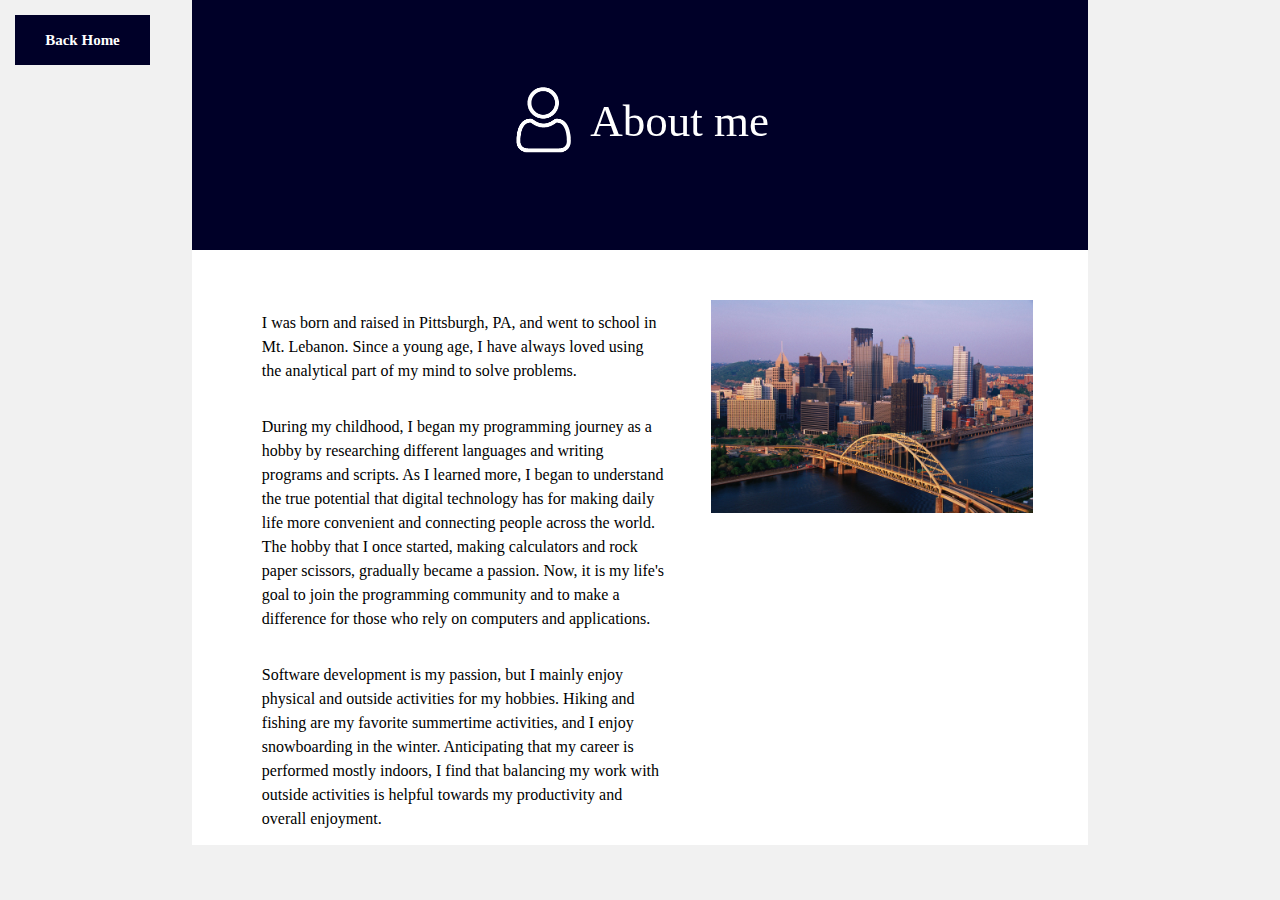
<file: about.html>
<!DOCTYPE html>
	<head>
		<title>About Max</title>

		<link rel="stylesheet" type="text/css" href="about.css">
	</head>

	<body>
		<div id="home">
			<div id="home_inner">
				<a href="index.html">
					<div id="home_button">
						<div style="width:fit-content; margin-left:auto;margin-right:auto;">
							<span>Back Home</span>
						</div>
					</div>
				</a>
			</div>
		</div>
		<div id="header">
			<div>
				<img src="img\about.png">
				<h1>About me</h1>
			</div>
		</div>
		<div id="fixed_outer">
			<div id="page_container">
				<div class="text_section" style="height:575px;">
				<div class="section_content">
					<p>I was born and raised in Pittsburgh, PA, and went to school in Mt. Lebanon. Since a young age, I have always loved using the analytical part of my mind to solve problems.</p>
					<p>During my childhood, I began my programming journey as a hobby by researching different languages and writing programs and scripts. As I learned more, I began to understand the true potential that digital technology has for making daily life more convenient and connecting people across the world. The hobby that I once started, making calculators and rock paper scissors, gradually became a passion. Now, it is my life's goal to join the programming community and to make a difference for those who rely on computers and applications.</p>
					<p>Software development is my passion, but I mainly enjoy physical and outside activities for my hobbies. Hiking and fishing are my favorite summertime activities, and I enjoy snowboarding in the winter. Anticipating that my career is performed mostly indoors, I find that balancing my work with outside activities is helpful towards my productivity and overall enjoyment.</p>
				</div>
					<div class="section_image">
					<img style="width: 100%;" src="img\pittsburgh.jpg"></img>
				</div>
				</div>
			</div>
		</div>
	</body>
</html>
</file>
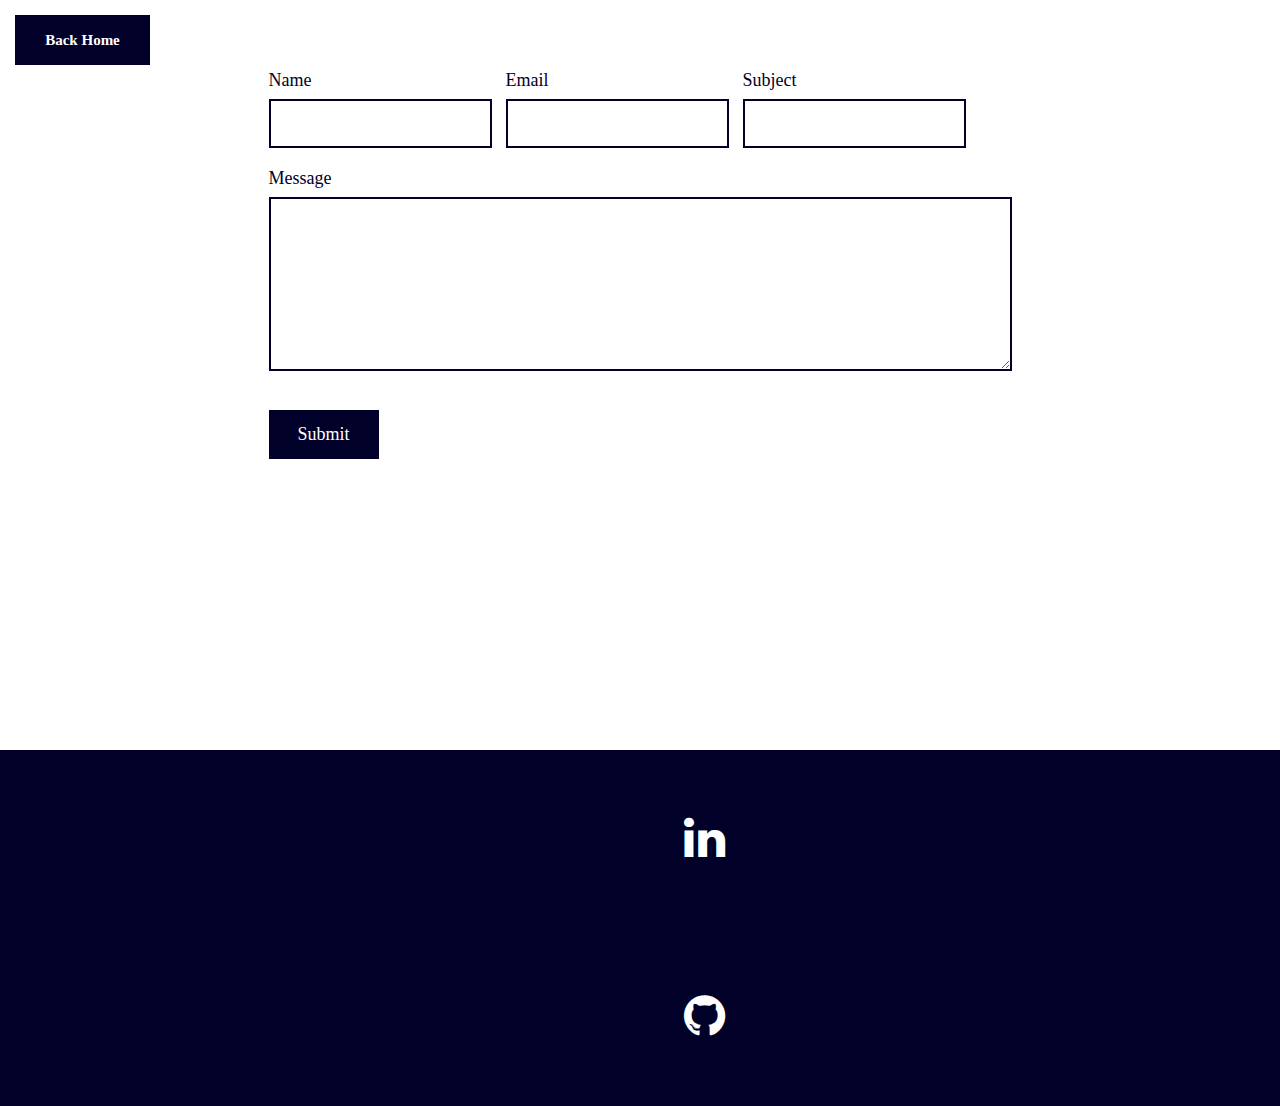
<file: contact.html>
<!DOCTYPE html>
  <head>
    <title>Contact Me</title>
    <link rel="stylesheet" type="text/css" href="contact.css">
    <link rel="stylesheet" href="https://cdnjs.cloudflare.com/ajax/libs/font-awesome/4.7.0/css/font-awesome.min.css">
  </head>
  <body>
    <div id="home">
			<div id="home_inner">
				<a href="index.html">
					<div id="home_button">
						<div style="width:fit-content; margin-left:auto;margin-right:auto;">
							<span>Back Home</span>
						</div>
					</div>
				</a>
			</div>
		</div>
    <form action="form.php" id="contact_form" method="POST" encrypt="text/plain">
      <div class='top-label'>
        <label>Name</label>
        <input class="top" id="name-input" name="name" type="text">
      </div>
      <div class='top-label' id='email-input-holder'>
        <label id="email-label">Email</label>
        <input class="top" id="email-input" name="_replyto" type="text">
      </div>
      <div class='top-label'>
        <label>Subject</label>
        <input class="top" id="subject-input" name="subject" type="text">
      </div>
      <div class='bottom-label'>
        <label id="message-label">Message</label>
        <textarea id="message-input" name="message" rows=10, cols=88></textarea>
      </div>
      <input id="submit-input" type="submit" value="Submit">
    </form>
    <div id="social-media-footer">
      <div class='grid-container'>
        <div class="grid-item">
          <a href="https://www.linkedin.com/in/max-guthrie-57630b194/">
            <i class='fa fa-linkedin fa-3x'></i>
          </a>
        </div>
        <div class="grid-item">
          <a href="https://github.com/mguthrie45">
            <i class='fa fa-github fa-3x'></i>
          </a>
        </div>
      </div>
    </div>
  </body>
</html>
</file>
<file: about.css>
body {
	background-color: #f1f1f1;
	font-family: "Lucida Console";
	padding-left: 0;
	padding-right: 0;
	padding-bottom: 1%;
	color: white;
	margin: 0;
}

#fixed_outer {
	width: 70%;
	min-width: 800px;
	margin-left: auto;
	margin-right: auto;
}

#page_container {
	width: 100%;
	margin-left: auto;
	margin-right: auto;
	background-color: white;
	padding-top: 20px;
	color: black;
}

#home {
	display: block;
	position: fixed;
	overflow: hidden;
	top: 0;
	width: 100%;
	height: 50px;
	padding-left: 15px;
	margin-top: 15px;
	border-bottom: none;
}
#home_inner {
	height: 100%;
	display: inline-flex;
}
#home_inner a  {
	font-weight: bold;
	margin-top: auto;
	margin-bottom: auto;
	color: white;
	text-decoration: none;
}
#home_button {
	display: inline-flex;
	width: 135px;
	height: 50px;
	background-color: rgb(0,0,40);
	text-align: center;
	transition: 0.3s;
}
#home_button div {
	margin-top: auto;
	margin-bottom: auto;
	font-size: 15px;
}

#header {
	width: 70%;
	min-width: 800px;
	height: 250px;
	background-color: rgb(0,0,40);
	margin-left: auto;
	margin-right: auto;
}
#header div {
	display: inline-block;
	position: relative;
	left: 50%;
	top: 125px;
	transform: translate(-50%, -70px);
	padding: 10px;
	padding-left: 25px;
	padding-right: 25px;
}
#header div img {
	width: 65px;
	height: 65px;
	display: inline-block;
	margin-right: 10px;
	position: relative;
	bottom: 25%;
	transform: translate(0, 25%)
}
#header div h1 {
	display: inline-block;
	font-weight: normal;
	font-size: 45px;
	text-align: center;
}

.text_section {
  display: block;
  margin-left: auto;
  margin-right: auto;
  width: 90%;
	background-color: white;
}
.section_title {
  font-size: 26px;
  position: relative;
  top: -88px;
  left: 35px;
  padding: 25px;
  width: fit-content;
	background-color: white;
}
.section_title_alternate {
	font-size: 26px;
  position: relative;
	float: right;
  top: -88px;
  right: 35px;
  padding: 25px;
  width: fit-content;
	background-color: white;
}
.section_content {
  display: inline-block;
  padding: 25px;
  width: 50%;
}
.section_content_alternate {
  display: inline-block;
  /*margin-top: -45px;*/
	margin-top: auto;
	margin-bottom: auto;
  padding: 25px;
  width: 50%;
	float: right;
}
.section_content p {
  line-height: 1.5em;
  float: left;
	font-size: 16px;
}
.section_content_alternate p {
	line-height: 2em;
	font-size: 25px;
}
.section_image {
  display: inline-block;
  width: 40%;
	height: auto;
  float: right;
  padding-right: 10px;
	margin-top: 30px;
}
.section_image_alternate {
	display: inline-block;
  width: 40%;
  float: left;
	margin-top: 100px;
}
</file>
<file: contact.css>
body {
  font-family: "Lucida Console";
  color: rgb(0,0,40);
  padding: 0;
  margin: 0;
}
#home {
	display: block;
	position: fixed;
	overflow: hidden;
	top: 0;
	width: 100%;
	height: 50px;
	padding-left: 15px;
	margin-top: 15px;
	border-bottom: none;
}
#home_inner {
	height: 100%;
	display: inline-flex;
}
#home_inner a  {
	font-weight: bold;
	margin-top: auto;
	margin-bottom: auto;
	color: white;
	text-decoration: none;
}
#home_button {
	display: inline-flex;
	width: 135px;
	height: 50px;
	background-color: rgb(0,0,40);
	text-align: center;
	transition: 0.3s;
}
#home_button div {
	margin-top: auto;
	margin-bottom: auto;
	font-size: 15px;
}
#contact_form {
  width: fit-content;
  min-width: 640px;
  display: block;
  margin-left: auto;
  margin-right: auto;
  margin-top: 70px;
}
.top-label {
  display: inline-block;
  margin-bottom: 20px;
}
#email-input-holder {
  margin-left: 10px;
  margin-right: 10px;
}
.bottom-label {
  display: block;
}
label {
  display: block;
  margin-bottom: 8px;
  font-size: 18px;
}
.top {
  height: 25px;
  font-size: 15px;
}
input, textarea {
  border: 2px solid rgb(0,0,40);
  padding: 10px;
}
#submit-input {
  margin-top: 35px;
  padding: 12px;
  font-family: "Lucida Console";
  width: 110px;
  color: white;
  background-color: rgb(0,0,40);
  font-size: 18px;
  cursor: pointer;
  transition: 0.3s ease-out;
}
#submit-input:hover {
  transform: scale(1.12);
}
#social-media-footer {
  position: absolute;
  background-color: rgb(0,0,40);
  width: 100%;
  height: 150px;
  bottom: 0;
}

.grid-container-contact {
  position: relative;
  display: grid;
  grid-template-columns: repeat(2, 1fr);
  grid-gap: 10%;
  width: 270px;
  top: 50%;
  left: 50%;
  transform: translate(-50%, -50%);
}

.fa {
  padding: 5%;
  font-size: 1rem;
  width: 100%;
  height: 50px;
  text-align: center;
  text-decoration: none;
  transition: 0.2s ease-out;
}

/* Add a hover effect if you want */
.fa:hover {
  transform: scale(1.2);
}

.fa-twitter {
  background: rgb(0,0,40);
  color: white;
  cursor: pointer;
}
.fa-linkedin {
  background: rgb(0,0,40);
  color: white;
  cursor: pointer;
}
.fa-pinterest {
  background: rgb(0,0,40);
  color: white;
  cursor: pointer;
}
.fa-reddit {
  background: rgb(0,0,40);
  color: white;
  cursor: pointer;
}
.fa-github {
  background: rgb(0,0,40);
  color: white;
  cursor: pointer;
}
</file>
